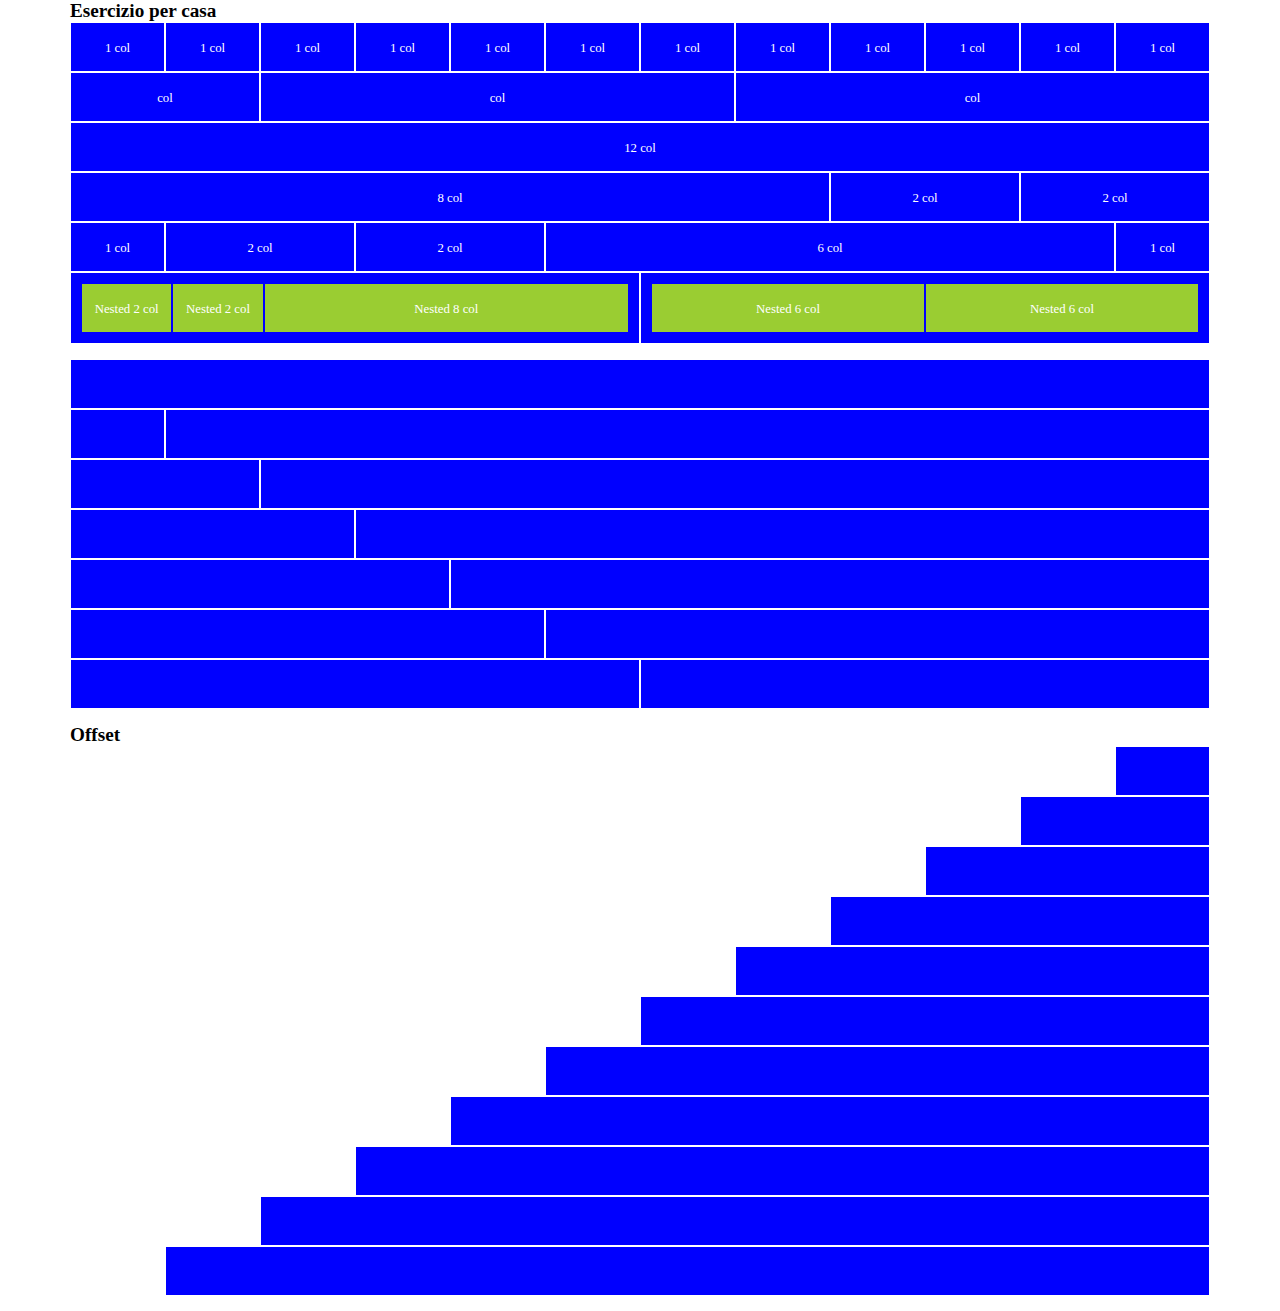
<file: index.html>
<!DOCTYPE html>
<html lang="en">
<head>
    <link rel="stylesheet" href="12bool.css">
    <link rel="stylesheet" href="style.css">
    <meta charset="UTF-8">
    <meta http-equiv="X-UA-Compatible" content="IE=edge">
    <meta name="viewport" content="width=device-width, initial-scale=1.0">
    <title>html-cs-12bool</title>
</head>
<body>

    <!-- primo container -->
    <div class="container">

        <h2>Esercizio per casa</h2>

        <div class="row">
            <div class="col-xs-1">
                <div class="box">
                    1 col
                </div>
            </div>
            <div class="col-xs-1">
                <div class="box">
                    1 col
                </div>
            </div>
            <div class="col-xs-1">
                <div class="box">
                    1 col
                </div>
            </div>
            <div class="col-xs-1">
                <div class="box">
                    1 col
                </div>
            </div>
            <div class="col-xs-1">
                <div class="box">
                    1 col
                </div>
            </div>
            <div class="col-xs-1">
                <div class="box">
                    1 col
                </div>
            </div>
            <div class="col-xs-1">
                <div class="box">
                    1 col
                </div>
            </div>
            <div class="col-xs-1">
                <div class="box">
                    1 col
                </div>
            </div>
            <div class="col-xs-1">
                <div class="box">
                    1 col
                </div>
            </div>
            <div class="col-xs-1">
                <div class="box">
                    1 col
                </div>
            </div>
            <div class="col-xs-1">
                <div class="box">
                    1 col
                </div>
            </div>
            <div class="col-xs-1">
                <div class="box">
                    1 col
                </div>
            </div>

        </div>

        <div class="row">
            <div class="col-xs-2">
                <div class="box">
                    col
                </div>
            </div>
            <div class="col-xs-5">
                <div class="box">
                    col
                </div>
            </div>
            <div class="col-xs-5">
                <div class="box">
                    col
                </div>
            </div>
        </div>

        <div class="row">
            <div class="col-xs-12">
                <div class="box">
                    12 col
                </div>
            </div>
        </div>

        <div class="row">
            <div class="col-xs-8">
                <div class="box">
                    8 col
                </div>
            </div>
            <div class="col-xs-2">
                <div class="box">
                    2 col
                </div>
            </div>
            <div class="col-xs-2">
                <div class="box">
                    2 col
                </div>
            </div>
        </div>

        <div class="row">
            <div class="col-xs-1">
                <div class="box">
                    1 col
                </div>
            </div>
            <div class="col-xs-2">
                <div class="box">
                    2 col
                </div>
            </div>
            <div class="col-xs-2">
                <div class="box">
                    2 col
                </div>
            </div>
            <div class="col-xs-6">
                <div class="box">
                    6 col
                </div>
            </div>
            <div class="col-xs-1">
                <div class="box">
                    1 col
                </div>
            </div>
        </div>

        <div class="row">
            <div class="col-xs-6 pad-10 bg-blue">
                <div class="row">
                    <div class="col-xs-2">
                        <div class="box-yl">
                            Nested 2 col
                        </div>
                    </div>
                    <div class="col-xs-2">
                        <div class="box-yl">
                            Nested 2 col
                        </div>
                    </div>
                    <div class="col-xs-8">
                        <div class="box-yl">
                            Nested 8 col
                        </div>
                    </div>
                </div>
            </div>
            <div class="col-xs-6 pad-10 bg-blue">
                <div class="row">
                    <div class="col-xs-6">
                        <div class="box-yl">
                            Nested 6 col
                        </div>
                    </div>
                    <div class="col-xs-6">
                        <div class="box-yl">
                            Nested 6 col
                        </div>
                    </div>
                </div>
            </div>
        </div>

    </div>

    <!-- secondo container -->
    <div class="container">

        <div class="row">
            <div class="col-xs-12">
                <div class="empty-box"></div>
            </div>
        </div>

        <div class="row">
            <div class="col-xs-1">
                <div class="empty-box"></div>
            </div>
            <div class="col-xs-11">
                <div class="empty-box"></div>
            </div>
        </div>

        <div class="row">
            <div class="col-xs-2">
                <div class="empty-box"></div>
            </div>
            <div class="col-xs-10">
                <div class="empty-box"></div>
            </div>
        </div>

        <div class="row">
            <div class="col-xs-3">
                <div class="empty-box"></div>
            </div>
            <div class="col-xs-9">
                <div class="empty-box"></div>
            </div>
        </div>

        <div class="row">
            <div class="col-xs-4">
                <div class="empty-box"></div>
            </div>
            <div class="col-xs-8">
                <div class="empty-box"></div>
            </div>
        </div>

        <div class="row">
            <div class="col-xs-5">
                <div class="empty-box"></div>
            </div>
            <div class="col-xs-7">
                <div class="empty-box"></div>
            </div>
        </div>

        <div class="row">
            <div class="col-xs-6">
                <div class="empty-box"></div>
            </div>
            <div class="col-xs-6">
                <div class="empty-box"></div>
            </div>
        </div>

    </div>

    <!-- terzo container offsets -->
    <div class="container">

        <h2>Offset</h2>
        
        <div class="row">
            <div class="col-xs-1 col-xs-offset-11">
                <div class="empty-box"></div>
            </div>
        </div>

        <div class="row">
            <div class="col-xs-2 col-xs-offset-10">
                <div class="empty-box"></div>
            </div>
        </div>

        <div class="row">
            <div class="col-xs-3 col-xs-offset-9">
                <div class="empty-box"></div>
            </div>
        </div>

        <div class="row">
            <div class="col-xs-4 col-xs-offset-8">
                <div class="empty-box"></div>
            </div>
        </div>

        <div class="row">
            <div class="col-xs-5 col-xs-offset-7">
                <div class="empty-box"></div>
            </div>
        </div>

        <div class="row">
            <div class="col-xs-6 col-xs-offset-6">
                <div class="empty-box"></div>
            </div>
        </div>

        <div class="row">
            <div class="col-xs-7 col-xs-offset-5">
                <div class="empty-box"></div>
            </div>
        </div>

        <div class="row">
            <div class="col-xs-8 col-xs-offset-4">
                <div class="empty-box"></div>
            </div>
        </div>

        <div class="row">
            <div class="col-xs-9 col-xs-offset-3">
                <div class="empty-box"></div>
            </div>
        </div>

        <div class="row">
            <div class="col-xs-10 col-xs-offset-2">
                <div class="empty-box"></div>
            </div>
        </div>

        <div class="row">
            <div class="col-xs-11 col-xs-offset-1">
                <div class="empty-box"></div>
            </div>
        </div>

    </div>




</body>
</html>
</file>
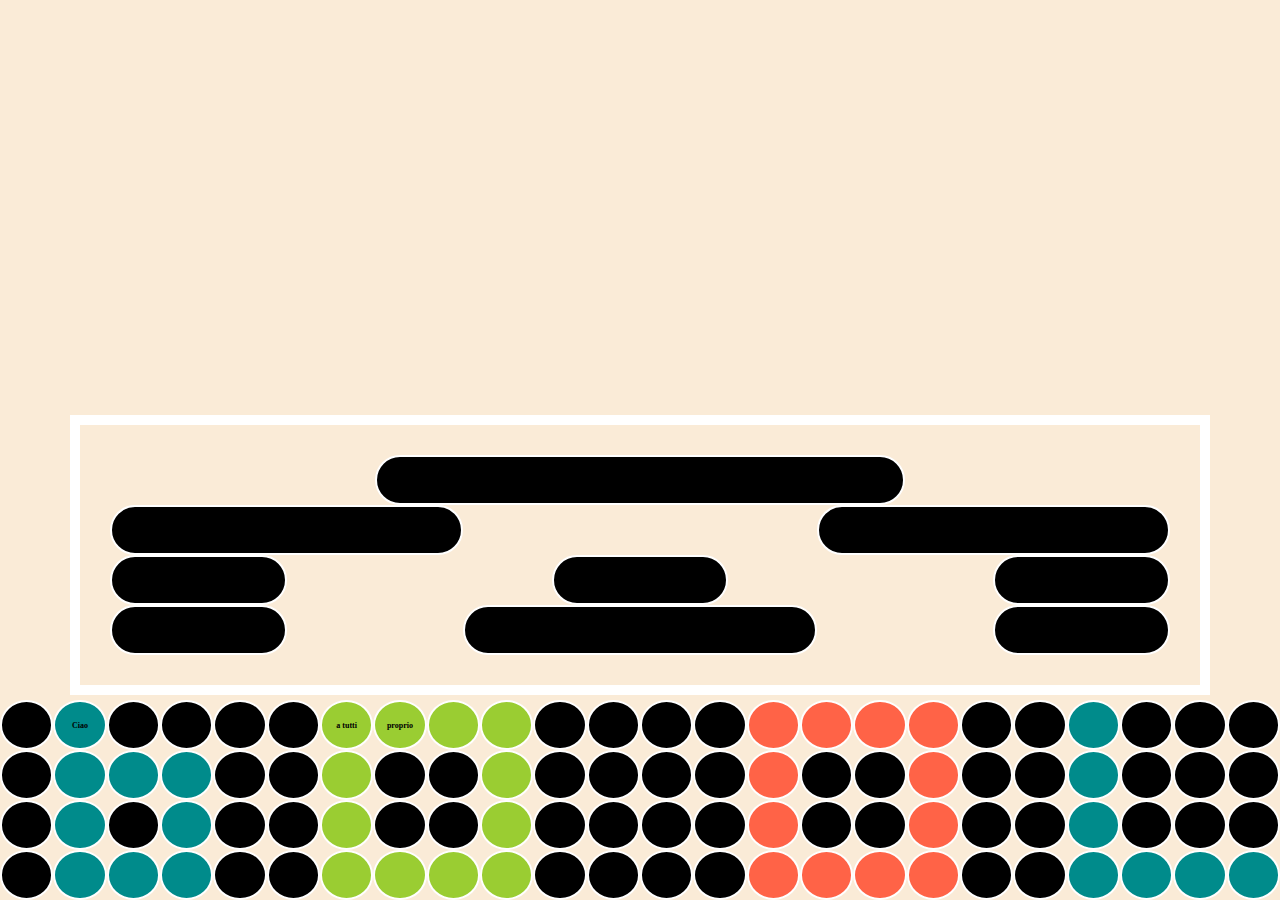
<file: bonus 1/index.html>
<!DOCTYPE html>
<html lang="en">
<head>
    <link rel="stylesheet" href="12bool.css">
    <link rel="stylesheet" href="style.css">
    <meta charset="UTF-8">
    <meta http-equiv="X-UA-Compatible" content="IE=edge">
    <meta name="viewport" content="width=device-width, initial-scale=1.0">
    <title>bonus puntinismo</title>
</head>
<body class="flex-col-rev">

    <div class="container-fluid">

        <!-- prima row -->
        <div class="row">

            <div class="col-xs-12">

                <div class="row">

                    <div class="col-xs-1 flex-row">
                        <div class="point-bk"></div>
                        <div class="point-cy align-center jus-cnt">
                            Ciao
                        </div>
                    </div>
                    <div class="col-xs-1 flex-row">
                        <div class="point-bk"></div>
                        <div class="point-bk"></div>
                    </div>
                    <div class="col-xs-1 flex-row">
                        <div class="point-bk"></div>
                        <div class="point-bk"></div>
                    </div>
                    <div class="col-xs-1 flex-row">
                        <div class="point-gr align-center jus-cnt">
                            a tutti
                        </div>
                        <div class="point-gr align-center jus-cnt">
                            proprio
                        </div>
                    </div>
                    <div class="col-xs-1 flex-row">
                        <div class="point-gr"></div>
                        <div class="point-gr"></div>
                    </div>
                    <div class="col-xs-1 flex-row">
                        <div class="point-bk"></div>
                        <div class="point-bk"></div>
                    </div>
                    <div class="col-xs-1 flex-row">
                        <div class="point-bk"></div>
                        <div class="point-bk"></div>
                    </div>
                    <div class="col-xs-1 flex-row">
                        <div class="point-rd"></div>
                        <div class="point-rd"></div>
                    </div>
                    <div class="col-xs-1 flex-row">
                        <div class="point-rd"></div>
                        <div class="point-rd"></div>
                    </div>
                    <div class="col-xs-1 flex-row">
                        <div class="point-bk"></div>
                        <div class="point-bk"></div>
                    </div>
                    <div class="col-xs-1 flex-row">
                        <div class="point-cy"></div>
                        <div class="point-bk"></div>
                    </div>
                    <div class="col-xs-1 flex-row">
                        <div class="point-bk"></div>
                        <div class="point-bk"></div>
                    </div>

                </div>

            </div>

        </div>


        <!-- seconda row -->
        <div class="row">

            <div class="col-xs-12">

                <div class="row">

                    <div class="col-xs-1 flex-row">
                        <div class="point-bk"></div>
                        <div class="point-cy"></div>
                    </div>
                    <div class="col-xs-1 flex-row">
                        <div class="point-cy"></div>
                        <div class="point-cy"></div>
                    </div>
                    <div class="col-xs-1 flex-row">
                        <div class="point-bk"></div>
                        <div class="point-bk"></div>
                    </div>
                    <div class="col-xs-1 flex-row">
                        <div class="point-gr"></div>
                        <div class="point-bk"></div>
                    </div>
                    <div class="col-xs-1 flex-row">
                        <div class="point-bk"></div>
                        <div class="point-gr"></div>
                    </div>
                    <div class="col-xs-1 flex-row">
                        <div class="point-bk"></div>
                        <div class="point-bk"></div>
                    </div>
                    <div class="col-xs-1 flex-row">
                        <div class="point-bk"></div>
                        <div class="point-bk"></div>
                    </div>
                    <div class="col-xs-1 flex-row">
                        <div class="point-rd"></div>
                        <div class="point-bk"></div>
                    </div>
                    <div class="col-xs-1 flex-row">
                        <div class="point-bk"></div>
                        <div class="point-rd"></div>
                    </div>
                    <div class="col-xs-1 flex-row">
                        <div class="point-bk"></div>
                        <div class="point-bk"></div>
                    </div>
                    <div class="col-xs-1 flex-row">
                        <div class="point-cy"></div>
                        <div class="point-bk"></div>
                    </div>
                    <div class="col-xs-1 flex-row">
                        <div class="point-bk"></div>
                        <div class="point-bk"></div>
                    </div>

                </div>

            </div>

        </div>

        <!-- terza row -->
        <div class="row">

            <div class="col-xs-12">

                <div class="row">

                    <div class="col-xs-1 flex-row">
                        <div class="point-bk"></div>
                        <div class="point-cy"></div>
                    </div>
                    <div class="col-xs-1 flex-row">
                        <div class="point-bk"></div>
                        <div class="point-cy"></div>
                    </div>
                    <div class="col-xs-1 flex-row">
                        <div class="point-bk"></div>
                        <div class="point-bk"></div>
                    </div>
                    <div class="col-xs-1 flex-row">
                        <div class="point-gr"></div>
                        <div class="point-bk"></div>
                    </div>
                    <div class="col-xs-1 flex-row">
                        <div class="point-bk"></div>
                        <div class="point-gr"></div>
                    </div>
                    <div class="col-xs-1 flex-row">
                        <div class="point-bk"></div>
                        <div class="point-bk"></div>
                    </div>
                    <div class="col-xs-1 flex-row">
                        <div class="point-bk"></div>
                        <div class="point-bk"></div>
                    </div>
                    <div class="col-xs-1 flex-row">
                        <div class="point-rd"></div>
                        <div class="point-bk"></div>
                    </div>
                    <div class="col-xs-1 flex-row">
                        <div class="point-bk"></div>
                        <div class="point-rd"></div>
                    </div>
                    <div class="col-xs-1 flex-row">
                        <div class="point-bk"></div>
                        <div class="point-bk"></div>
                    </div>
                    <div class="col-xs-1 flex-row">
                        <div class="point-cy"></div>
                        <div class="point-bk"></div>
                    </div>
                    <div class="col-xs-1 flex-row">
                        <div class="point-bk"></div>
                        <div class="point-bk"></div>
                    </div>

                </div>

            </div>

        </div>

        <!-- quarta row -->
        <div class="row">

            <div class="col-xs-12">

                <div class="row">

                    <div class="col-xs-1 flex-row">
                        <div class="point-bk"></div>
                        <div class="point-cy"></div>
                    </div>
                    <div class="col-xs-1 flex-row">
                        <div class="point-cy"></div>
                        <div class="point-cy"></div>
                    </div>
                    <div class="col-xs-1 flex-row">
                        <div class="point-bk"></div>
                        <div class="point-bk"></div>
                    </div>
                    <div class="col-xs-1 flex-row">
                        <div class="point-gr"></div>
                        <div class="point-gr"></div>
                    </div>
                    <div class="col-xs-1 flex-row">
                        <div class="point-gr"></div>
                        <div class="point-gr"></div>
                    </div>
                    <div class="col-xs-1 flex-row">
                        <div class="point-bk"></div>
                        <div class="point-bk"></div>
                    </div>
                    <div class="col-xs-1 flex-row">
                        <div class="point-bk"></div>
                        <div class="point-bk"></div>
                    </div>
                    <div class="col-xs-1 flex-row">
                        <div class="point-rd"></div>
                        <div class="point-rd"></div>
                    </div>
                    <div class="col-xs-1 flex-row">
                        <div class="point-rd"></div>
                        <div class="point-rd"></div>
                    </div>
                    <div class="col-xs-1 flex-row">
                        <div class="point-bk"></div>
                        <div class="point-bk"></div>
                    </div>
                    <div class="col-xs-1 flex-row">
                        <div class="point-cy"></div>
                        <div class="point-cy"></div>
                    </div>
                    <div class="col-xs-1 flex-row">
                        <div class="point-cy"></div>
                        <div class="point-cy"></div>
                    </div>

                </div>

            </div>

        </div>

    </div>

    <div class="container pad-30">

        <div class="row">

            <div class="col-xs-6 col-xs-offset-3">

                <div class="box">
                </div>

            </div>


        </div>

        <div class="row">

            <div class="col-xs-4">

                <div class="box"></div>

            </div>

            <div class="col-xs-4 col-xs-offset-4">

                <div class="box"></div>

            </div>

        </div>

        <div class="row jus-bet">

            <div class="col-xs-2">

                <div class="box"></div>

            </div>

            <div class="col-xs-2">

                <div class="box"></div>

            </div>

            <div class="col-xs-2">

                <div class="box"></div>

            </div>

        </div>

        <div class="row jus-bet">

            <div class="col-xs-2">

                <div class="box"></div>

            </div>

            <div class="col-xs-4">

                <div class="box"></div>

            </div>

            <div class="col-xs-2">

                <div class="box"></div>

            </div>

        </div>

    </div>

</body>
</html>
</file>
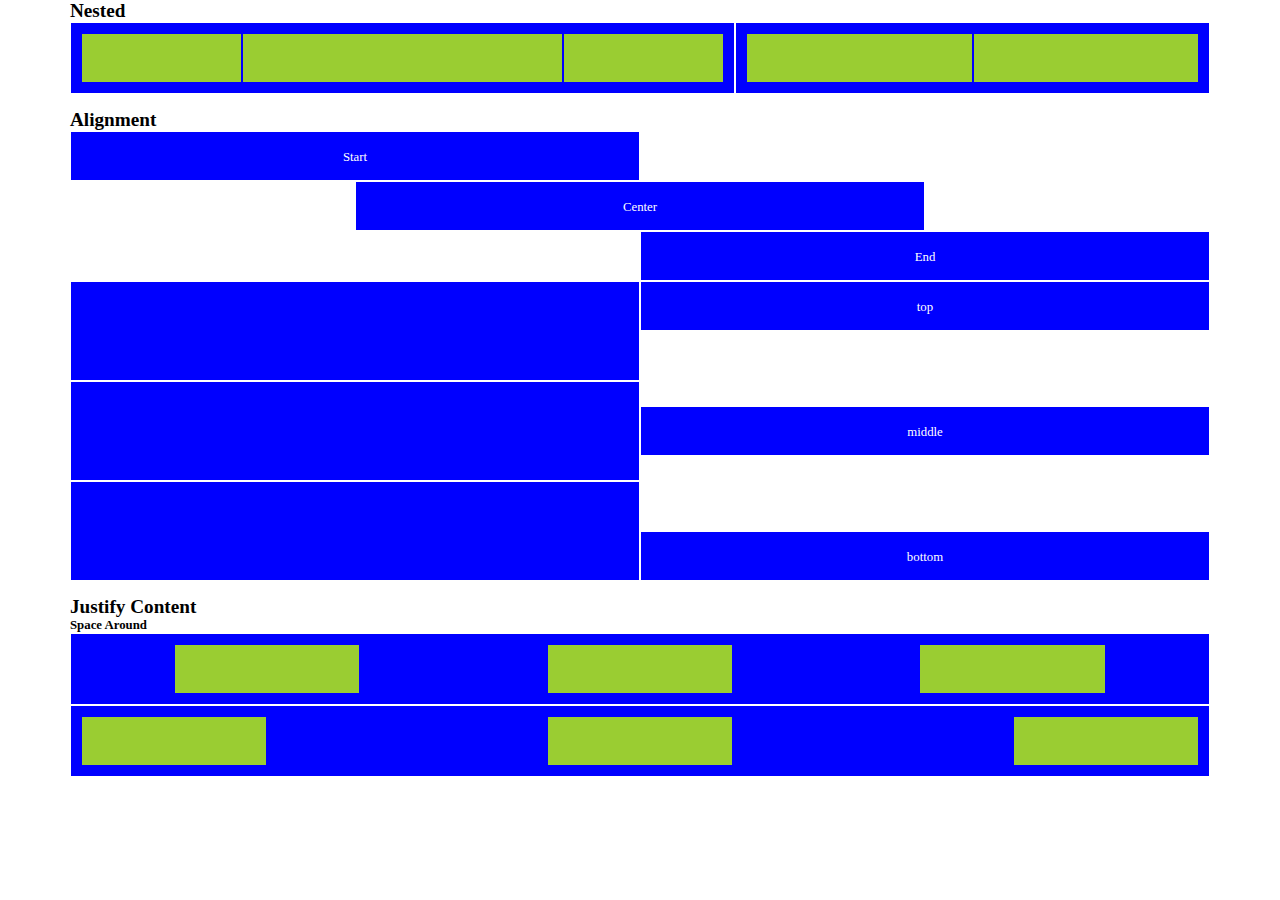
<file: bonus 2/index.html>
<!DOCTYPE html>
<html lang="en">
<head>
    <link rel="stylesheet" href="12bool.css">
    <link rel="stylesheet" href="style.css">
    <meta charset="UTF-8">
    <meta http-equiv="X-UA-Compatible" content="IE=edge">
    <meta name="viewport" content="width=device-width, initial-scale=1.0">
    <title>html-css-12bool-bonus</title>
</head>
<body>

    <!-- nested container -->
    <div class="container">

        <h2>Nested</h2>

        <div class="row">

            <div class="col-xs-7 bg-blue pad-10">
                <div class="row">
                    <div class="col-xs-3">
                        <div class="empty-byl"></div>
                    </div>
                    <div class="col-xs-6">
                        <div class="empty-byl"></div>
                    </div>
                    <div class="col-xs-3">
                        <div class="empty-byl"></div>
                    </div>
                </div>
            </div>

            <div class="col-xs-5 bg-blue pad-10">
                <div class="row">
                    <div class="col-xs-6">
                        <div class="empty-byl"></div>
                    </div>
                    <div class="col-xs-6">
                        <div class="empty-byl"></div>
                    </div>
                </div>
            </div>
        </div>
    </div>

    <!-- alignment container -->
    <div class="container">

        <h2>Alignment</h2>

        <div class="row">
            <div  class="col-xs-6">
                <div class="box">
                    Start
                </div>
            </div>
        </div>

        <div class="row">
            <div  class="col-xs-6 col-xs-offset-3">
                <div class="box">
                    Center
                </div>
            </div>
        </div>

        <div class="row">
            <div  class="col-xs-6 col-xs-offset-6">
                <div class="box">
                    End
                </div>
            </div>
        </div>

        <div class="row">
            <div class="col-xs-6">
                <div class="empty-big-box"></div>
            </div>
            <div class="col-xs-6 align-start">
                <div class="box ">
                    top
                </div>
            </div>
        </div>

        <div class="row">
            <div class="col-xs-6">
                <div class="empty-big-box"></div>
            </div>
            <div class="col-xs-6 align-center">
                <div class="box ">
                    middle
                </div>
            </div>
        </div>

        <div class="row">
            <div class="col-xs-6">
                <div class="empty-big-box"></div>
            </div>
            <div class="col-xs-6 align-end">
                <div class="box ">
                    bottom
                </div>
            </div>
        </div>

    </div>

    <!-- justify content container -->
    <div class="container">

        <h2>Justify Content</h2>
        <h4>Space Around</h4>

        <div class="row">

            <div class="col-xs-12 bg-blue pad-10">

                <div class="row jus-arnd">

                    <div class="col-xs-2">
                        <div class="empty-byl"></div>
                    </div>
                    <div class="col-xs-2">
                        <div class="empty-byl"></div>
                    </div>
                    <div class="col-xs-2">
                        <div class="empty-byl"></div>
                    </div>

                </div>

            </div>

        </div>

        <div class="row">

            <div class="col-xs-12 bg-blue pad-10">

                <div class="row jus-bet">

                    <div class="col-xs-2">
                        <div class="empty-byl"></div>
                    </div>
                    <div class="col-xs-2">
                        <div class="empty-byl"></div>
                    </div>
                    <div class="col-xs-2">
                        <div class="empty-byl"></div>
                    </div>

                </div>

            </div>

        </div>



    </div>




</body>
</html>
</file>
<file: 12bool.css>
*{
    box-sizing: border-box;
    margin: 0;
    padding: 0;
}

/* generali */
.pad-10{
    padding: 10px;
}

.bg-blue{
    background-color:blue ;
    border: 1px solid white;
}

.bg-yellow{
    background-color: yellow;
}

/* container e row */
.container{
    width: 1170px;
    max-width: 100%;
    /* in questo modo se restringo va a tutta larghezza */
    margin: 0px auto 15px;
}

.container-fluid{
    width: 100%;
    max-width: 100%;
    margin: 0 auto;
}

.row{
    display: flex;
    flex-direction: row;
    flex-wrap: wrap;
}

/* regole per le colonne  */

    /* mobile-first xs */
.col-xs-1{
    flex-basis: calc((100% / 12) * 1);
    min-width: calc((100% / 12) * 1);
}

.col-xs-2{
    flex-basis: calc((100% / 12) * 2);
    min-width: calc((100% / 12) * 2);
}

.col-xs-3{
    flex-basis: calc((100% / 12) * 3);
    min-width: calc((100% / 12) * 3);
}

.col-xs-4{
    flex-basis: calc((100% / 12) * 4);
    min-width: calc((100% / 12) * 4);
}

.col-xs-5{
    flex-basis: calc((100% / 12) * 5);
    min-width: calc((100% / 12) * 5);
}

.col-xs-6{
    flex-basis: calc((100% / 12) * 6);
    min-width: calc((100% / 12) * 6);
}

.col-xs-7{
    flex-basis: calc((100% / 12) * 7);
    min-width: calc((100% / 12) * 7);
}

.col-xs-8{
    flex-basis: calc((100% / 12) * 8);
    min-width: calc((100% / 12) * 8);
}

.col-xs-9{
    flex-basis: calc((100% / 12) * 9);
    min-width: calc((100% / 12) * 9);
}

.col-xs-10{
    flex-basis: calc((100% / 12) * 10);
    min-width: calc((100% / 12) * 10);
}

.col-xs-11{
    flex-basis: calc((100% / 12) * 11);
    min-width: calc((100% / 12) * 11);
}

.col-xs-12{
    flex-basis: calc((100% / 12) * 12);
    min-width: calc((100% / 12) * 12);
}

.col-xs-hide{
    display: none;
}

.col-xs-show{
    display: block;
}


/* regole per offset */
.col-xs-offset-1{
    margin-left: calc((100% / 12) * 1) ;
}

.col-xs-offset-2{
    margin-left: calc((100% / 12) * 2) ;
}

.col-xs-offset-3{
    margin-left: calc((100% / 12) * 3) ;
}

.col-xs-offset-4{
    margin-left: calc((100% / 12) * 4) ;
}

.col-xs-offset-5{
    margin-left: calc((100% / 12) * 5) ;
}

.col-xs-offset-6{
    margin-left: calc((100% / 12) * 6) ;
}

.col-xs-offset-7{
    margin-left: calc((100% / 12) * 7) ;
}

.col-xs-offset-8{
    margin-left: calc((100% / 12) * 8) ;
}

.col-xs-offset-9{
    margin-left: calc((100% / 12) * 9) ;
}

.col-xs-offset-10{
    margin-left: calc((100% / 12) * 10) ;
}

.col-xs-offset-11{
    margin-left: calc((100% / 12) * 11) ;
}


    /* colonne sm */
@media screen and (min-width: 576px) {

.container{
    width: 540px;
}

    /* regole per le colonne  */
.col-sm-1{
    flex-basis: calc((100% / 12) * 1);
    min-width: calc((100% / 12) * 1);
}

.col-sm-2{
    flex-basis: calc((100% / 12) * 2);
    min-width: calc((100% / 12) * 2);
}

.col-sm-3{
    flex-basis: calc((100% / 12) * 3);
    min-width: calc((100% / 12) * 3);
}

.col-sm-4{
    flex-basis: calc((100% / 12) * 4);
    min-width: calc((100% / 12) * 4);
}

.col-sm-5{
    flex-basis: calc((100% / 12) * 5);
    min-width: calc((100% / 12) * 5);
}

.col-sm-6{
    flex-basis: calc((100% / 12) * 6);
    min-width: calc((100% / 12) * 6);
}

.col-sm-7{
    flex-basis: calc((100% / 12) * 7);
    min-width: calc((100% / 12) * 7);
}

.col-sm-8{
    flex-basis: calc((100% / 12) * 8);
    min-width: calc((100% / 12) * 8);
}

.col-sm-9{
    flex-basis: calc((100% / 12) * 9);
    min-width: calc((100% / 12) * 9);
}

.col-sm-10{
    flex-basis: calc((100% / 12) * 10);
    min-width: calc((100% / 12) * 10);
}

.col-sm-11{
    flex-basis: calc((100% / 12) * 11);
    min-width: calc((100% / 12) * 11);
}

.col-sm-12{
    flex-basis: calc((100% / 12) * 12);
    min-width: calc((100% / 12) * 12);
}


/* regole per offset */
.col-sm-offset-1{
    margin-left: calc((100% / 12) * 1) ;
}

.col-sm-offset-2{
    margin-left: calc((100% / 12) * 2) ;
}

.col-sm-offset-3{
    margin-left: calc((100% / 12) * 3) ;
}

.col-sm-offset-4{
    margin-left: calc((100% / 12) * 4) ;
}

.col-sm-offset-5{
    margin-left: calc((100% / 12) * 5) ;
}

.col-sm-offset-6{
    margin-left: calc((100% / 12) * 6) ;
}

.col-sm-offset-7{
    margin-left: calc((100% / 12) * 7) ;
}

.col-sm-offset-8{
    margin-left: calc((100% / 12) * 8) ;
}

.col-sm-offset-9{
    margin-left: calc((100% / 12) * 9) ;
}

.col-sm-offset-10{
    margin-left: calc((100% / 12) * 1o) ;
}

.col-sm-offset-11{
    margin-left: calc((100% / 12) * 11) ;
}

.col-sm-show{
    display: block;
}

.col-sm-hide{
    display: none;
}

}

    /* colonne md */
@media screen and (min-width: 768px) {

.container{
    width: 720px;
}

    /* regole per le colonne  */
.col-md-1{
    flex-basis: calc((100% / 12) * 1);
    min-width: calc((100% / 12) * 1);
}

.col-md-2{
    flex-basis: calc((100% / 12) * 2);
    min-width: calc((100% / 12) * 2);
}

.col-md-3{
    flex-basis: calc((100% / 12) * 3);
    min-width: calc((100% / 12) * 3);
}

.col-md-4{
    flex-basis: calc((100% / 12) * 4);
    min-width: calc((100% / 12) * 4);
}

.col-md-5{
    flex-basis: calc((100% / 12) * 5);
    min-width: calc((100% / 12) * 5);
}

.col-md-6{
    flex-basis: calc((100% / 12) * 6);
    min-width: calc((100% / 12) * 6);
}

.col-md-7{
    flex-basis: calc((100% / 12) * 7);
    min-width: calc((100% / 12) * 7);
}

.col-md-8{
    flex-basis: calc((100% / 12) * 8);
    min-width: calc((100% / 12) * 8);
}

.col-md-9{
    flex-basis: calc((100% / 12) * 9);
    min-width: calc((100% / 12) * 9);
}

.col-md-10{
    flex-basis: calc((100% / 12) * 10);
    min-width: calc((100% / 12) * 10);
}

.col-md-11{
    flex-basis: calc((100% / 12) * 11);
    min-width: calc((100% / 12) * 11);
}

.col-md-12{
    flex-basis: calc((100% / 12) * 12);
    min-width: calc((100% / 12) * 12);
}


/* regole per offset */
.col-md-offset-1{
    margin-left: calc((100% / 12) * 1) ;
}

.col-md-offset-2{
    margin-left: calc((100% / 12) * 2) ;
}

.col-md-offset-3{
    margin-left: calc((100% / 12) * 3) ;
}

.col-md-offset-4{
    margin-left: calc((100% / 12) * 4) ;
}

.col-md-offset-5{
    margin-left: calc((100% / 12) * 5) ;
}

.col-md-offset-6{
    margin-left: calc((100% / 12) * 6) ;
}

.col-md-offset-7{
    margin-left: calc((100% / 12) * 7) ;
}

.col-md-offset-8{
    margin-left: calc((100% / 12) * 8) ;
}

.col-md-offset-9{
    margin-left: calc((100% / 12) * 9) ;
}

.col-md-offset-10{
    margin-left: calc((100% / 12) * 1o) ;
}

.col-md-offset-11{
    margin-left: calc((100% / 12) * 11) ;
}

.col-md-show{
    display: block;
}

.col-md-hide{
    display: none;
}

}

    /* colonne lg */
@media screen and (min-width: 992px) {

.container{
    width: 960px;
}


    /* regole per le colonne  */
.col-lg-1{
    flex-basis: calc((100% / 12) * 1);
    min-width: calc((100% / 12) * 1);
}

.col-lg-2{
    flex-basis: calc((100% / 12) * 2);
    min-width: calc((100% / 12) * 2);
}

.col-lg-3{
    flex-basis: calc((100% / 12) * 3);
    min-width: calc((100% / 12) * 3);
}

.col-lg-4{
    flex-basis: calc((100% / 12) * 4);
    min-width: calc((100% / 12) * 4);
}

.col-lg-5{
    flex-basis: calc((100% / 12) * 5);
    min-width: calc((100% / 12) * 5);
}

.col-lg-6{
    flex-basis: calc((100% / 12) * 6);
    min-width: calc((100% / 12) * 6);
}

.col-lg-7{
    flex-basis: calc((100% / 12) * 7);
    min-width: calc((100% / 12) * 7);
}

.col-lg-8{
    flex-basis: calc((100% / 12) * 8);
    min-width: calc((100% / 12) * 8);
}

.col-lg-9{
    flex-basis: calc((100% / 12) * 9);
    min-width: calc((100% / 12) * 9);
}

.col-lg-10{
    flex-basis: calc((100% / 12) * 10);
    min-width: calc((100% / 12) * 10);
}

.col-lg-11{
    flex-basis: calc((100% / 12) * 11);
    min-width: calc((100% / 12) * 11);
}

.col-lg-12{
    flex-basis: calc((100% / 12) * 12);
    min-width: calc((100% / 12) * 12);
}


/* regole per offset */
.col-lg-offset-1{
    margin-left: calc((100% / 12) * 1) ;
}

.col-lg-offset-2{
    margin-left: calc((100% / 12) * 2) ;
}

.col-lg-offset-3{
    margin-left: calc((100% / 12) * 3) ;
}

.col-lg-offset-4{
    margin-left: calc((100% / 12) * 4) ;
}

.col-lg-offset-5{
    margin-left: calc((100% / 12) * 5) ;
}

.col-lg-offset-6{
    margin-left: calc((100% / 12) * 6) ;
}

.col-lg-offset-7{
    margin-left: calc((100% / 12) * 7) ;
}

.col-lg-offset-8{
    margin-left: calc((100% / 12) * 8) ;
}

.col-lg-offset-9{
    margin-left: calc((100% / 12) * 9) ;
}

.col-lg-offset-10{
    margin-left: calc((100% / 12) * 1o) ;
}

.col-lg-offset-11{
    margin-left: calc((100% / 12) * 11) ;
}

.col-lg-show{
    display: block;
}

.col-lg-hide{
    display: none;
}

}

    /* regole xl */
@media screen and (min-width: 1200px) {

.container{
    width: 1140px;
}

    /* regole per le colonne  */
.col-xl-1{
    flex-basis: calc((100% / 12) * 1);
    min-width: calc((100% / 12) * 1);
}

.col-xl-2{
    flex-basis: calc((100% / 12) * 2);
    min-width: calc((100% / 12) * 2);
}

.col-xl-3{
    flex-basis: calc((100% / 12) * 3);
    min-width: calc((100% / 12) * 3);
}

.col-xl-4{
    flex-basis: calc((100% / 12) * 4);
    min-width: calc((100% / 12) * 4);
}

.col-xl-5{
    flex-basis: calc((100% / 12) * 5);
    min-width: calc((100% / 12) * 5);
}

.col-xl-6{
    flex-basis: calc((100% / 12) * 6);
    min-width: calc((100% / 12) * 6);
}

.col-xl-7{
    flex-basis: calc((100% / 12) * 7);
    min-width: calc((100% / 12) * 7);
}

.col-xl-8{
    flex-basis: calc((100% / 12) * 8);
    min-width: calc((100% / 12) * 8);
}

.col-xl-9{
    flex-basis: calc((100% / 12) * 9);
    min-width: calc((100% / 12) * 9);
}

.col-xl-10{
    flex-basis: calc((100% / 12) * 10);
    min-width: calc((100% / 12) * 10);
}

.col-xl-11{
    flex-basis: calc((100% / 12) * 11);
    min-width: calc((100% / 12) * 11);
}

.col-xl-12{
    flex-basis: calc((100% / 12) * 12);
    min-width: calc((100% / 12) * 12);
}


/* regole per offset */
.col-xl-offset-1{
    margin-left: calc((100% / 12) * 1) ;
}

.col-xl-offset-2{
    margin-left: calc((100% / 12) * 2) ;
}

.col-xl-offset-3{
    margin-left: calc((100% / 12) * 3) ;
}

.col-xl-offset-4{
    margin-left: calc((100% / 12) * 4) ;
}

.col-xl-offset-5{
    margin-left: calc((100% / 12) * 5) ;
}

.col-xl-offset-6{
    margin-left: calc((100% / 12) * 6) ;
}

.col-xl-offset-7{
    margin-left: calc((100% / 12) * 7) ;
}

.col-xl-offset-8{
    margin-left: calc((100% / 12) * 8) ;
}

.col-xl-offset-9{
    margin-left: calc((100% / 12) * 9) ;
}

.col-xl-offset-10{
    margin-left: calc((100% / 12) * 1o) ;
}

.col-xl-offset-11{
    margin-left: calc((100% / 12) * 11) ;
}

.col-xl-show{
    display: block;
}

.col-xl-hide{
    display: none;
}

}


    /* regole xxl */
@media screen and (min-width: 1400px) {

.container{
    width: 1320px;
}

    /* regole per le colonne  */
.col-xxl-1{
    flex-basis: calc((100% / 12) * 1);
    min-width: calc((100% / 12) * 1);
}

.col-xxl-2{
    flex-basis: calc((100% / 12) * 2);
    min-width: calc((100% / 12) * 2);
}

.col-xxl-3{
    flex-basis: calc((100% / 12) * 3);
    min-width: calc((100% / 12) * 3);
}

.col-xxl-4{
    flex-basis: calc((100% / 12) * 4);
    min-width: calc((100% / 12) * 4);
}

.col-xxl-5{
    flex-basis: calc((100% / 12) * 5);
    min-width: calc((100% / 12) * 5);
}

.col-xxl-6{
    flex-basis: calc((100% / 12) * 6);
    min-width: calc((100% / 12) * 6);
}

.col-xxl-7{
    flex-basis: calc((100% / 12) * 7);
    min-width: calc((100% / 12) * 7);
}

.col-xxl-8{
    flex-basis: calc((100% / 12) * 8);
    min-width: calc((100% / 12) * 8);
}

.col-xxl-9{
    flex-basis: calc((100% / 12) * 9);
    min-width: calc((100% / 12) * 9);
}

.col-xxl-10{
    flex-basis: calc((100% / 12) * 10);
    min-width: calc((100% / 12) * 10);
}

.col-xxl-11{
    flex-basis: calc((100% / 12) * 11);
    min-width: calc((100% / 12) * 11);
}

.col-xxl-12{
    flex-basis: calc((100% / 12) * 12);
    min-width: calc((100% / 12) * 12);
}


/* regole per offset */
.col-xxl-offset-1{
    margin-left: calc((100% / 12) * 1) ;
}

.col-xxl-offset-2{
    margin-left: calc((100% / 12) * 2) ;
}

.col-xxl-offset-3{
    margin-left: calc((100% / 12) * 3) ;
}

.col-xxl-offset-4{
    margin-left: calc((100% / 12) * 4) ;
}

.col-xxl-offset-5{
    margin-left: calc((100% / 12) * 5) ;
}

.col-xxl-offset-6{
    margin-left: calc((100% / 12) * 6) ;
}

.col-xxl-offset-7{
    margin-left: calc((100% / 12) * 7) ;
}

.col-xxl-offset-8{
    margin-left: calc((100% / 12) * 8) ;
}

.col-xxl-offset-9{
    margin-left: calc((100% / 12) * 9) ;
}

.col-xxl-offset-10{
    margin-left: calc((100% / 12) * 1o) ;
}

.col-xxl-offset-11{
    margin-left: calc((100% / 12) * 11) ;
}

.col-xxl-show{
    display: block;
}

.col-xxl-hide{
    display: none;
}

}
</file>
<file: style.css>
body{
    font-size: 0.8em;
}

.box{
    background-color: blue;
    color: white;
    height: 50px;
    line-height: 50px;
    text-align: center;
    border: 1px solid white;
}

.box-yl{
    background-color: yellowgreen;
    border: 1px solid blue;
    color: white;
    height: 50px;
    line-height: 50px;
    text-align: center;
}

.empty-box{
    background-color: blue;
    width: 100%;
    height: 50px;
    border: 1px solid white;
}
</file>
<file: bonus 1/12bool.css>
*{
    box-sizing: border-box;
    margin: 0;
    padding: 0;
}

/* generali */
.pad-10{
    padding: 10px;
}

.pad-30{
    padding: 30px;
}

.bg-blue{
    background-color:blue ;
    border: 1px solid white;
}

.bg-yellow{
    background-color: yellow;
}

/* flex */
.flex-row{
    display: flex;
    flex-direction: row;
}

.flex-row-rev{
    display: flex;
    flex-direction: row-reverse;
}

.flex-col-rev{
    display: flex;
    flex-direction: column-reverse;
}


.align-center{
    display: flex;
    align-items: center;
}

.align-start{
    display: flex;
    align-items: flex-start;
}

.align-end{
    display: flex;
    align-items: flex-end;
}

.jus-cnt{
    justify-content: center;
}

.jus-bet{
    display: flex;
    justify-content: space-between;
}

.jus-arnd{
    display: flex;
    justify-content: space-around;
}

/* container e row */
.container{
    width: 1170px;
    max-width: 100%;
    /* in questo modo se restringo va a tutta larghezza */
    margin: 0px auto 5px;
}

.container-fluid{
    width: 100%;
    max-width: 100%;
    margin: 0 auto;
}

.row{
    display: flex;
    flex-direction: row;
    flex-wrap: wrap;
}

/* regole per le colonne  */

    /* mobile-first xs */
.col-xs-1{
    flex-basis: calc((100% / 12) * 1);
    min-width: calc((100% / 12) * 1);
}

.col-xs-2{
    flex-basis: calc((100% / 12) * 2);
    min-width: calc((100% / 12) * 2);
}

.col-xs-3{
    flex-basis: calc((100% / 12) * 3);
    min-width: calc((100% / 12) * 3);
}

.col-xs-4{
    flex-basis: calc((100% / 12) * 4);
    min-width: calc((100% / 12) * 4);
}

.col-xs-5{
    flex-basis: calc((100% / 12) * 5);
    min-width: calc((100% / 12) * 5);
}

.col-xs-6{
    flex-basis: calc((100% / 12) * 6);
    min-width: calc((100% / 12) * 6);
}

.col-xs-7{
    flex-basis: calc((100% / 12) * 7);
    min-width: calc((100% / 12) * 7);
}

.col-xs-8{
    flex-basis: calc((100% / 12) * 8);
    min-width: calc((100% / 12) * 8);
}

.col-xs-9{
    flex-basis: calc((100% / 12) * 9);
    min-width: calc((100% / 12) * 9);
}

.col-xs-10{
    flex-basis: calc((100% / 12) * 10);
    min-width: calc((100% / 12) * 10);
}

.col-xs-11{
    flex-basis: calc((100% / 12) * 11);
    min-width: calc((100% / 12) * 11);
}

.col-xs-12{
    flex-basis: calc((100% / 12) * 12);
    min-width: calc((100% / 12) * 12);
}

.col-xs-hide{
    display: none;
}

.col-xs-show{
    display: block;
}


/* regole per offset */
.col-xs-offset-1{
    margin-left: calc((100% / 12) * 1) ;
}

.col-xs-offset-2{
    margin-left: calc((100% / 12) * 2) ;
}

.col-xs-offset-3{
    margin-left: calc((100% / 12) * 3) ;
}

.col-xs-offset-4{
    margin-left: calc((100% / 12) * 4) ;
}

.col-xs-offset-5{
    margin-left: calc((100% / 12) * 5) ;
}

.col-xs-offset-6{
    margin-left: calc((100% / 12) * 6) ;
}

.col-xs-offset-7{
    margin-left: calc((100% / 12) * 7) ;
}

.col-xs-offset-8{
    margin-left: calc((100% / 12) * 8) ;
}

.col-xs-offset-9{
    margin-left: calc((100% / 12) * 9) ;
}

.col-xs-offset-10{
    margin-left: calc((100% / 12) * 10) ;
}

.col-xs-offset-11{
    margin-left: calc((100% / 12) * 11) ;
}


    /* colonne sm */
@media screen and (min-width: 576px) {

.container{
    width: 540px;
}

    /* regole per le colonne  */
.col-sm-1{
    flex-basis: calc((100% / 12) * 1);
    min-width: calc((100% / 12) * 1);
}

.col-sm-2{
    flex-basis: calc((100% / 12) * 2);
    min-width: calc((100% / 12) * 2);
}

.col-sm-3{
    flex-basis: calc((100% / 12) * 3);
    min-width: calc((100% / 12) * 3);
}

.col-sm-4{
    flex-basis: calc((100% / 12) * 4);
    min-width: calc((100% / 12) * 4);
}

.col-sm-5{
    flex-basis: calc((100% / 12) * 5);
    min-width: calc((100% / 12) * 5);
}

.col-sm-6{
    flex-basis: calc((100% / 12) * 6);
    min-width: calc((100% / 12) * 6);
}

.col-sm-7{
    flex-basis: calc((100% / 12) * 7);
    min-width: calc((100% / 12) * 7);
}

.col-sm-8{
    flex-basis: calc((100% / 12) * 8);
    min-width: calc((100% / 12) * 8);
}

.col-sm-9{
    flex-basis: calc((100% / 12) * 9);
    min-width: calc((100% / 12) * 9);
}

.col-sm-10{
    flex-basis: calc((100% / 12) * 10);
    min-width: calc((100% / 12) * 10);
}

.col-sm-11{
    flex-basis: calc((100% / 12) * 11);
    min-width: calc((100% / 12) * 11);
}

.col-sm-12{
    flex-basis: calc((100% / 12) * 12);
    min-width: calc((100% / 12) * 12);
}


/* regole per offset */
.col-sm-offset-1{
    margin-left: calc((100% / 12) * 1) ;
}

.col-sm-offset-2{
    margin-left: calc((100% / 12) * 2) ;
}

.col-sm-offset-3{
    margin-left: calc((100% / 12) * 3) ;
}

.col-sm-offset-4{
    margin-left: calc((100% / 12) * 4) ;
}

.col-sm-offset-5{
    margin-left: calc((100% / 12) * 5) ;
}

.col-sm-offset-6{
    margin-left: calc((100% / 12) * 6) ;
}

.col-sm-offset-7{
    margin-left: calc((100% / 12) * 7) ;
}

.col-sm-offset-8{
    margin-left: calc((100% / 12) * 8) ;
}

.col-sm-offset-9{
    margin-left: calc((100% / 12) * 9) ;
}

.col-sm-offset-10{
    margin-left: calc((100% / 12) * 1o) ;
}

.col-sm-offset-11{
    margin-left: calc((100% / 12) * 11) ;
}

.col-sm-show{
    display: block;
}

.col-sm-hide{
    display: none;
}

}

    /* colonne md */
@media screen and (min-width: 768px) {

.container{
    width: 720px;
}

    /* regole per le colonne  */
.col-md-1{
    flex-basis: calc((100% / 12) * 1);
    min-width: calc((100% / 12) * 1);
}

.col-md-2{
    flex-basis: calc((100% / 12) * 2);
    min-width: calc((100% / 12) * 2);
}

.col-md-3{
    flex-basis: calc((100% / 12) * 3);
    min-width: calc((100% / 12) * 3);
}

.col-md-4{
    flex-basis: calc((100% / 12) * 4);
    min-width: calc((100% / 12) * 4);
}

.col-md-5{
    flex-basis: calc((100% / 12) * 5);
    min-width: calc((100% / 12) * 5);
}

.col-md-6{
    flex-basis: calc((100% / 12) * 6);
    min-width: calc((100% / 12) * 6);
}

.col-md-7{
    flex-basis: calc((100% / 12) * 7);
    min-width: calc((100% / 12) * 7);
}

.col-md-8{
    flex-basis: calc((100% / 12) * 8);
    min-width: calc((100% / 12) * 8);
}

.col-md-9{
    flex-basis: calc((100% / 12) * 9);
    min-width: calc((100% / 12) * 9);
}

.col-md-10{
    flex-basis: calc((100% / 12) * 10);
    min-width: calc((100% / 12) * 10);
}

.col-md-11{
    flex-basis: calc((100% / 12) * 11);
    min-width: calc((100% / 12) * 11);
}

.col-md-12{
    flex-basis: calc((100% / 12) * 12);
    min-width: calc((100% / 12) * 12);
}


/* regole per offset */
.col-md-offset-1{
    margin-left: calc((100% / 12) * 1) ;
}

.col-md-offset-2{
    margin-left: calc((100% / 12) * 2) ;
}

.col-md-offset-3{
    margin-left: calc((100% / 12) * 3) ;
}

.col-md-offset-4{
    margin-left: calc((100% / 12) * 4) ;
}

.col-md-offset-5{
    margin-left: calc((100% / 12) * 5) ;
}

.col-md-offset-6{
    margin-left: calc((100% / 12) * 6) ;
}

.col-md-offset-7{
    margin-left: calc((100% / 12) * 7) ;
}

.col-md-offset-8{
    margin-left: calc((100% / 12) * 8) ;
}

.col-md-offset-9{
    margin-left: calc((100% / 12) * 9) ;
}

.col-md-offset-10{
    margin-left: calc((100% / 12) * 1o) ;
}

.col-md-offset-11{
    margin-left: calc((100% / 12) * 11) ;
}

.col-md-show{
    display: block;
}

.col-md-hide{
    display: none;
}

}

    /* colonne lg */
@media screen and (min-width: 992px) {

.container{
    width: 960px;
}


    /* regole per le colonne  */
.col-lg-1{
    flex-basis: calc((100% / 12) * 1);
    min-width: calc((100% / 12) * 1);
}

.col-lg-2{
    flex-basis: calc((100% / 12) * 2);
    min-width: calc((100% / 12) * 2);
}

.col-lg-3{
    flex-basis: calc((100% / 12) * 3);
    min-width: calc((100% / 12) * 3);
}

.col-lg-4{
    flex-basis: calc((100% / 12) * 4);
    min-width: calc((100% / 12) * 4);
}

.col-lg-5{
    flex-basis: calc((100% / 12) * 5);
    min-width: calc((100% / 12) * 5);
}

.col-lg-6{
    flex-basis: calc((100% / 12) * 6);
    min-width: calc((100% / 12) * 6);
}

.col-lg-7{
    flex-basis: calc((100% / 12) * 7);
    min-width: calc((100% / 12) * 7);
}

.col-lg-8{
    flex-basis: calc((100% / 12) * 8);
    min-width: calc((100% / 12) * 8);
}

.col-lg-9{
    flex-basis: calc((100% / 12) * 9);
    min-width: calc((100% / 12) * 9);
}

.col-lg-10{
    flex-basis: calc((100% / 12) * 10);
    min-width: calc((100% / 12) * 10);
}

.col-lg-11{
    flex-basis: calc((100% / 12) * 11);
    min-width: calc((100% / 12) * 11);
}

.col-lg-12{
    flex-basis: calc((100% / 12) * 12);
    min-width: calc((100% / 12) * 12);
}


/* regole per offset */
.col-lg-offset-1{
    margin-left: calc((100% / 12) * 1) ;
}

.col-lg-offset-2{
    margin-left: calc((100% / 12) * 2) ;
}

.col-lg-offset-3{
    margin-left: calc((100% / 12) * 3) ;
}

.col-lg-offset-4{
    margin-left: calc((100% / 12) * 4) ;
}

.col-lg-offset-5{
    margin-left: calc((100% / 12) * 5) ;
}

.col-lg-offset-6{
    margin-left: calc((100% / 12) * 6) ;
}

.col-lg-offset-7{
    margin-left: calc((100% / 12) * 7) ;
}

.col-lg-offset-8{
    margin-left: calc((100% / 12) * 8) ;
}

.col-lg-offset-9{
    margin-left: calc((100% / 12) * 9) ;
}

.col-lg-offset-10{
    margin-left: calc((100% / 12) * 1o) ;
}

.col-lg-offset-11{
    margin-left: calc((100% / 12) * 11) ;
}

.col-lg-show{
    display: block;
}

.col-lg-hide{
    display: none;
}

}

    /* regole xl */
@media screen and (min-width: 1200px) {

.container{
    width: 1140px;
}

    /* regole per le colonne  */
.col-xl-1{
    flex-basis: calc((100% / 12) * 1);
    min-width: calc((100% / 12) * 1);
}

.col-xl-2{
    flex-basis: calc((100% / 12) * 2);
    min-width: calc((100% / 12) * 2);
}

.col-xl-3{
    flex-basis: calc((100% / 12) * 3);
    min-width: calc((100% / 12) * 3);
}

.col-xl-4{
    flex-basis: calc((100% / 12) * 4);
    min-width: calc((100% / 12) * 4);
}

.col-xl-5{
    flex-basis: calc((100% / 12) * 5);
    min-width: calc((100% / 12) * 5);
}

.col-xl-6{
    flex-basis: calc((100% / 12) * 6);
    min-width: calc((100% / 12) * 6);
}

.col-xl-7{
    flex-basis: calc((100% / 12) * 7);
    min-width: calc((100% / 12) * 7);
}

.col-xl-8{
    flex-basis: calc((100% / 12) * 8);
    min-width: calc((100% / 12) * 8);
}

.col-xl-9{
    flex-basis: calc((100% / 12) * 9);
    min-width: calc((100% / 12) * 9);
}

.col-xl-10{
    flex-basis: calc((100% / 12) * 10);
    min-width: calc((100% / 12) * 10);
}

.col-xl-11{
    flex-basis: calc((100% / 12) * 11);
    min-width: calc((100% / 12) * 11);
}

.col-xl-12{
    flex-basis: calc((100% / 12) * 12);
    min-width: calc((100% / 12) * 12);
}


/* regole per offset */
.col-xl-offset-1{
    margin-left: calc((100% / 12) * 1) ;
}

.col-xl-offset-2{
    margin-left: calc((100% / 12) * 2) ;
}

.col-xl-offset-3{
    margin-left: calc((100% / 12) * 3) ;
}

.col-xl-offset-4{
    margin-left: calc((100% / 12) * 4) ;
}

.col-xl-offset-5{
    margin-left: calc((100% / 12) * 5) ;
}

.col-xl-offset-6{
    margin-left: calc((100% / 12) * 6) ;
}

.col-xl-offset-7{
    margin-left: calc((100% / 12) * 7) ;
}

.col-xl-offset-8{
    margin-left: calc((100% / 12) * 8) ;
}

.col-xl-offset-9{
    margin-left: calc((100% / 12) * 9) ;
}

.col-xl-offset-10{
    margin-left: calc((100% / 12) * 1o) ;
}

.col-xl-offset-11{
    margin-left: calc((100% / 12) * 11) ;
}

.col-xl-show{
    display: block;
}

.col-xl-hide{
    display: none;
}

}


    /* regole xxl */
@media screen and (min-width: 1400px) {

.container{
    width: 1320px;
}

    /* regole per le colonne  */
.col-xxl-1{
    flex-basis: calc((100% / 12) * 1);
    min-width: calc((100% / 12) * 1);
}

.col-xxl-2{
    flex-basis: calc((100% / 12) * 2);
    min-width: calc((100% / 12) * 2);
}

.col-xxl-3{
    flex-basis: calc((100% / 12) * 3);
    min-width: calc((100% / 12) * 3);
}

.col-xxl-4{
    flex-basis: calc((100% / 12) * 4);
    min-width: calc((100% / 12) * 4);
}

.col-xxl-5{
    flex-basis: calc((100% / 12) * 5);
    min-width: calc((100% / 12) * 5);
}

.col-xxl-6{
    flex-basis: calc((100% / 12) * 6);
    min-width: calc((100% / 12) * 6);
}

.col-xxl-7{
    flex-basis: calc((100% / 12) * 7);
    min-width: calc((100% / 12) * 7);
}

.col-xxl-8{
    flex-basis: calc((100% / 12) * 8);
    min-width: calc((100% / 12) * 8);
}

.col-xxl-9{
    flex-basis: calc((100% / 12) * 9);
    min-width: calc((100% / 12) * 9);
}

.col-xxl-10{
    flex-basis: calc((100% / 12) * 10);
    min-width: calc((100% / 12) * 10);
}

.col-xxl-11{
    flex-basis: calc((100% / 12) * 11);
    min-width: calc((100% / 12) * 11);
}

.col-xxl-12{
    flex-basis: calc((100% / 12) * 12);
    min-width: calc((100% / 12) * 12);
}


/* regole per offset */
.col-xxl-offset-1{
    margin-left: calc((100% / 12) * 1) ;
}

.col-xxl-offset-2{
    margin-left: calc((100% / 12) * 2) ;
}

.col-xxl-offset-3{
    margin-left: calc((100% / 12) * 3) ;
}

.col-xxl-offset-4{
    margin-left: calc((100% / 12) * 4) ;
}

.col-xxl-offset-5{
    margin-left: calc((100% / 12) * 5) ;
}

.col-xxl-offset-6{
    margin-left: calc((100% / 12) * 6) ;
}

.col-xxl-offset-7{
    margin-left: calc((100% / 12) * 7) ;
}

.col-xxl-offset-8{
    margin-left: calc((100% / 12) * 8) ;
}

.col-xxl-offset-9{
    margin-left: calc((100% / 12) * 9) ;
}

.col-xxl-offset-10{
    margin-left: calc((100% / 12) * 1o) ;
}

.col-xxl-offset-11{
    margin-left: calc((100% / 12) * 11) ;
}

.col-xxl-show{
    display: block;
}

.col-xxl-hide{
    display: none;
}

}
</file>
<file: bonus 1/style.css>
body{
    background-color: antiquewhite;
    height: 100vh;
}

.container{
    border: 10px solid white;
}

.point-bk, .point-gr, .point-rd, .point-cy, .point-wh{
    height: 50px;
    border-radius: 50%;
    border:2px solid white;
    width: 50%;
    font-weight: bold;
    font-size: 0.5em;
}

.point-bk{
    background-color: black;
}

.point-gr{
    background-color: yellowgreen;
}

.point-rd{
    background-color: tomato;
}

.point-cy{
    background-color: darkcyan;
}

.point-wh{
    background-color: white;
}

.box{
    height: 50px;
    width: 100%;
    background-color: black;
    border-radius: 40px;
    border: 2px solid white;

}
</file>
<file: bonus 2/12bool.css>
*{
    box-sizing: border-box;
    margin: 0;
    padding: 0;
}

/* generali */
.pad-10{
    padding: 10px;
}

.bg-blue{
    background-color:blue ;
    border: 1px solid white;
}

.bg-yellow{
    background-color: yellow;
}

/* flex */
.align-center{
    display: flex;
    align-items: center;
}

.align-start{
    display: flex;
    align-items: flex-start;
}

.align-end{
    display: flex;
    align-items: flex-end;
}

.jus-bet{
    display: flex;
    justify-content: space-between;
}

.jus-arnd{
    display: flex;
    justify-content: space-around;
}

/* container e row */
.container{
    width: 1170px;
    max-width: 100%;
    /* in questo modo se restringo va a tutta larghezza */
    margin: 0px auto 15px;
}

.container-fluid{
    width: 100%;
    max-width: 100%;
    margin: 0 auto;
}

.row{
    display: flex;
    flex-direction: row;
    flex-wrap: wrap;
}

/* regole per le colonne  */

    /* mobile-first xs */
.col-xs-1{
    flex-basis: calc((100% / 12) * 1);
    min-width: calc((100% / 12) * 1);
}

.col-xs-2{
    flex-basis: calc((100% / 12) * 2);
    min-width: calc((100% / 12) * 2);
}

.col-xs-3{
    flex-basis: calc((100% / 12) * 3);
    min-width: calc((100% / 12) * 3);
}

.col-xs-4{
    flex-basis: calc((100% / 12) * 4);
    min-width: calc((100% / 12) * 4);
}

.col-xs-5{
    flex-basis: calc((100% / 12) * 5);
    min-width: calc((100% / 12) * 5);
}

.col-xs-6{
    flex-basis: calc((100% / 12) * 6);
    min-width: calc((100% / 12) * 6);
}

.col-xs-7{
    flex-basis: calc((100% / 12) * 7);
    min-width: calc((100% / 12) * 7);
}

.col-xs-8{
    flex-basis: calc((100% / 12) * 8);
    min-width: calc((100% / 12) * 8);
}

.col-xs-9{
    flex-basis: calc((100% / 12) * 9);
    min-width: calc((100% / 12) * 9);
}

.col-xs-10{
    flex-basis: calc((100% / 12) * 10);
    min-width: calc((100% / 12) * 10);
}

.col-xs-11{
    flex-basis: calc((100% / 12) * 11);
    min-width: calc((100% / 12) * 11);
}

.col-xs-12{
    flex-basis: calc((100% / 12) * 12);
    min-width: calc((100% / 12) * 12);
}

.col-xs-hide{
    display: none;
}

.col-xs-show{
    display: block;
}


/* regole per offset */
.col-xs-offset-1{
    margin-left: calc((100% / 12) * 1) ;
}

.col-xs-offset-2{
    margin-left: calc((100% / 12) * 2) ;
}

.col-xs-offset-3{
    margin-left: calc((100% / 12) * 3) ;
}

.col-xs-offset-4{
    margin-left: calc((100% / 12) * 4) ;
}

.col-xs-offset-5{
    margin-left: calc((100% / 12) * 5) ;
}

.col-xs-offset-6{
    margin-left: calc((100% / 12) * 6) ;
}

.col-xs-offset-7{
    margin-left: calc((100% / 12) * 7) ;
}

.col-xs-offset-8{
    margin-left: calc((100% / 12) * 8) ;
}

.col-xs-offset-9{
    margin-left: calc((100% / 12) * 9) ;
}

.col-xs-offset-10{
    margin-left: calc((100% / 12) * 10) ;
}

.col-xs-offset-11{
    margin-left: calc((100% / 12) * 11) ;
}


    /* colonne sm */
@media screen and (min-width: 576px) {

.container{
    width: 540px;
}

    /* regole per le colonne  */
.col-sm-1{
    flex-basis: calc((100% / 12) * 1);
    min-width: calc((100% / 12) * 1);
}

.col-sm-2{
    flex-basis: calc((100% / 12) * 2);
    min-width: calc((100% / 12) * 2);
}

.col-sm-3{
    flex-basis: calc((100% / 12) * 3);
    min-width: calc((100% / 12) * 3);
}

.col-sm-4{
    flex-basis: calc((100% / 12) * 4);
    min-width: calc((100% / 12) * 4);
}

.col-sm-5{
    flex-basis: calc((100% / 12) * 5);
    min-width: calc((100% / 12) * 5);
}

.col-sm-6{
    flex-basis: calc((100% / 12) * 6);
    min-width: calc((100% / 12) * 6);
}

.col-sm-7{
    flex-basis: calc((100% / 12) * 7);
    min-width: calc((100% / 12) * 7);
}

.col-sm-8{
    flex-basis: calc((100% / 12) * 8);
    min-width: calc((100% / 12) * 8);
}

.col-sm-9{
    flex-basis: calc((100% / 12) * 9);
    min-width: calc((100% / 12) * 9);
}

.col-sm-10{
    flex-basis: calc((100% / 12) * 10);
    min-width: calc((100% / 12) * 10);
}

.col-sm-11{
    flex-basis: calc((100% / 12) * 11);
    min-width: calc((100% / 12) * 11);
}

.col-sm-12{
    flex-basis: calc((100% / 12) * 12);
    min-width: calc((100% / 12) * 12);
}


/* regole per offset */
.col-sm-offset-1{
    margin-left: calc((100% / 12) * 1) ;
}

.col-sm-offset-2{
    margin-left: calc((100% / 12) * 2) ;
}

.col-sm-offset-3{
    margin-left: calc((100% / 12) * 3) ;
}

.col-sm-offset-4{
    margin-left: calc((100% / 12) * 4) ;
}

.col-sm-offset-5{
    margin-left: calc((100% / 12) * 5) ;
}

.col-sm-offset-6{
    margin-left: calc((100% / 12) * 6) ;
}

.col-sm-offset-7{
    margin-left: calc((100% / 12) * 7) ;
}

.col-sm-offset-8{
    margin-left: calc((100% / 12) * 8) ;
}

.col-sm-offset-9{
    margin-left: calc((100% / 12) * 9) ;
}

.col-sm-offset-10{
    margin-left: calc((100% / 12) * 1o) ;
}

.col-sm-offset-11{
    margin-left: calc((100% / 12) * 11) ;
}

.col-sm-show{
    display: block;
}

.col-sm-hide{
    display: none;
}

}

    /* colonne md */
@media screen and (min-width: 768px) {

.container{
    width: 720px;
}

    /* regole per le colonne  */
.col-md-1{
    flex-basis: calc((100% / 12) * 1);
    min-width: calc((100% / 12) * 1);
}

.col-md-2{
    flex-basis: calc((100% / 12) * 2);
    min-width: calc((100% / 12) * 2);
}

.col-md-3{
    flex-basis: calc((100% / 12) * 3);
    min-width: calc((100% / 12) * 3);
}

.col-md-4{
    flex-basis: calc((100% / 12) * 4);
    min-width: calc((100% / 12) * 4);
}

.col-md-5{
    flex-basis: calc((100% / 12) * 5);
    min-width: calc((100% / 12) * 5);
}

.col-md-6{
    flex-basis: calc((100% / 12) * 6);
    min-width: calc((100% / 12) * 6);
}

.col-md-7{
    flex-basis: calc((100% / 12) * 7);
    min-width: calc((100% / 12) * 7);
}

.col-md-8{
    flex-basis: calc((100% / 12) * 8);
    min-width: calc((100% / 12) * 8);
}

.col-md-9{
    flex-basis: calc((100% / 12) * 9);
    min-width: calc((100% / 12) * 9);
}

.col-md-10{
    flex-basis: calc((100% / 12) * 10);
    min-width: calc((100% / 12) * 10);
}

.col-md-11{
    flex-basis: calc((100% / 12) * 11);
    min-width: calc((100% / 12) * 11);
}

.col-md-12{
    flex-basis: calc((100% / 12) * 12);
    min-width: calc((100% / 12) * 12);
}


/* regole per offset */
.col-md-offset-1{
    margin-left: calc((100% / 12) * 1) ;
}

.col-md-offset-2{
    margin-left: calc((100% / 12) * 2) ;
}

.col-md-offset-3{
    margin-left: calc((100% / 12) * 3) ;
}

.col-md-offset-4{
    margin-left: calc((100% / 12) * 4) ;
}

.col-md-offset-5{
    margin-left: calc((100% / 12) * 5) ;
}

.col-md-offset-6{
    margin-left: calc((100% / 12) * 6) ;
}

.col-md-offset-7{
    margin-left: calc((100% / 12) * 7) ;
}

.col-md-offset-8{
    margin-left: calc((100% / 12) * 8) ;
}

.col-md-offset-9{
    margin-left: calc((100% / 12) * 9) ;
}

.col-md-offset-10{
    margin-left: calc((100% / 12) * 1o) ;
}

.col-md-offset-11{
    margin-left: calc((100% / 12) * 11) ;
}

.col-md-show{
    display: block;
}

.col-md-hide{
    display: none;
}

}

    /* colonne lg */
@media screen and (min-width: 992px) {

.container{
    width: 960px;
}


    /* regole per le colonne  */
.col-lg-1{
    flex-basis: calc((100% / 12) * 1);
    min-width: calc((100% / 12) * 1);
}

.col-lg-2{
    flex-basis: calc((100% / 12) * 2);
    min-width: calc((100% / 12) * 2);
}

.col-lg-3{
    flex-basis: calc((100% / 12) * 3);
    min-width: calc((100% / 12) * 3);
}

.col-lg-4{
    flex-basis: calc((100% / 12) * 4);
    min-width: calc((100% / 12) * 4);
}

.col-lg-5{
    flex-basis: calc((100% / 12) * 5);
    min-width: calc((100% / 12) * 5);
}

.col-lg-6{
    flex-basis: calc((100% / 12) * 6);
    min-width: calc((100% / 12) * 6);
}

.col-lg-7{
    flex-basis: calc((100% / 12) * 7);
    min-width: calc((100% / 12) * 7);
}

.col-lg-8{
    flex-basis: calc((100% / 12) * 8);
    min-width: calc((100% / 12) * 8);
}

.col-lg-9{
    flex-basis: calc((100% / 12) * 9);
    min-width: calc((100% / 12) * 9);
}

.col-lg-10{
    flex-basis: calc((100% / 12) * 10);
    min-width: calc((100% / 12) * 10);
}

.col-lg-11{
    flex-basis: calc((100% / 12) * 11);
    min-width: calc((100% / 12) * 11);
}

.col-lg-12{
    flex-basis: calc((100% / 12) * 12);
    min-width: calc((100% / 12) * 12);
}


/* regole per offset */
.col-lg-offset-1{
    margin-left: calc((100% / 12) * 1) ;
}

.col-lg-offset-2{
    margin-left: calc((100% / 12) * 2) ;
}

.col-lg-offset-3{
    margin-left: calc((100% / 12) * 3) ;
}

.col-lg-offset-4{
    margin-left: calc((100% / 12) * 4) ;
}

.col-lg-offset-5{
    margin-left: calc((100% / 12) * 5) ;
}

.col-lg-offset-6{
    margin-left: calc((100% / 12) * 6) ;
}

.col-lg-offset-7{
    margin-left: calc((100% / 12) * 7) ;
}

.col-lg-offset-8{
    margin-left: calc((100% / 12) * 8) ;
}

.col-lg-offset-9{
    margin-left: calc((100% / 12) * 9) ;
}

.col-lg-offset-10{
    margin-left: calc((100% / 12) * 1o) ;
}

.col-lg-offset-11{
    margin-left: calc((100% / 12) * 11) ;
}

.col-lg-show{
    display: block;
}

.col-lg-hide{
    display: none;
}

}

    /* regole xl */
@media screen and (min-width: 1200px) {

.container{
    width: 1140px;
}

    /* regole per le colonne  */
.col-xl-1{
    flex-basis: calc((100% / 12) * 1);
    min-width: calc((100% / 12) * 1);
}

.col-xl-2{
    flex-basis: calc((100% / 12) * 2);
    min-width: calc((100% / 12) * 2);
}

.col-xl-3{
    flex-basis: calc((100% / 12) * 3);
    min-width: calc((100% / 12) * 3);
}

.col-xl-4{
    flex-basis: calc((100% / 12) * 4);
    min-width: calc((100% / 12) * 4);
}

.col-xl-5{
    flex-basis: calc((100% / 12) * 5);
    min-width: calc((100% / 12) * 5);
}

.col-xl-6{
    flex-basis: calc((100% / 12) * 6);
    min-width: calc((100% / 12) * 6);
}

.col-xl-7{
    flex-basis: calc((100% / 12) * 7);
    min-width: calc((100% / 12) * 7);
}

.col-xl-8{
    flex-basis: calc((100% / 12) * 8);
    min-width: calc((100% / 12) * 8);
}

.col-xl-9{
    flex-basis: calc((100% / 12) * 9);
    min-width: calc((100% / 12) * 9);
}

.col-xl-10{
    flex-basis: calc((100% / 12) * 10);
    min-width: calc((100% / 12) * 10);
}

.col-xl-11{
    flex-basis: calc((100% / 12) * 11);
    min-width: calc((100% / 12) * 11);
}

.col-xl-12{
    flex-basis: calc((100% / 12) * 12);
    min-width: calc((100% / 12) * 12);
}


/* regole per offset */
.col-xl-offset-1{
    margin-left: calc((100% / 12) * 1) ;
}

.col-xl-offset-2{
    margin-left: calc((100% / 12) * 2) ;
}

.col-xl-offset-3{
    margin-left: calc((100% / 12) * 3) ;
}

.col-xl-offset-4{
    margin-left: calc((100% / 12) * 4) ;
}

.col-xl-offset-5{
    margin-left: calc((100% / 12) * 5) ;
}

.col-xl-offset-6{
    margin-left: calc((100% / 12) * 6) ;
}

.col-xl-offset-7{
    margin-left: calc((100% / 12) * 7) ;
}

.col-xl-offset-8{
    margin-left: calc((100% / 12) * 8) ;
}

.col-xl-offset-9{
    margin-left: calc((100% / 12) * 9) ;
}

.col-xl-offset-10{
    margin-left: calc((100% / 12) * 1o) ;
}

.col-xl-offset-11{
    margin-left: calc((100% / 12) * 11) ;
}

.col-xl-show{
    display: block;
}

.col-xl-hide{
    display: none;
}

}


    /* regole xxl */
@media screen and (min-width: 1400px) {

.container{
    width: 1320px;
}

    /* regole per le colonne  */
.col-xxl-1{
    flex-basis: calc((100% / 12) * 1);
    min-width: calc((100% / 12) * 1);
}

.col-xxl-2{
    flex-basis: calc((100% / 12) * 2);
    min-width: calc((100% / 12) * 2);
}

.col-xxl-3{
    flex-basis: calc((100% / 12) * 3);
    min-width: calc((100% / 12) * 3);
}

.col-xxl-4{
    flex-basis: calc((100% / 12) * 4);
    min-width: calc((100% / 12) * 4);
}

.col-xxl-5{
    flex-basis: calc((100% / 12) * 5);
    min-width: calc((100% / 12) * 5);
}

.col-xxl-6{
    flex-basis: calc((100% / 12) * 6);
    min-width: calc((100% / 12) * 6);
}

.col-xxl-7{
    flex-basis: calc((100% / 12) * 7);
    min-width: calc((100% / 12) * 7);
}

.col-xxl-8{
    flex-basis: calc((100% / 12) * 8);
    min-width: calc((100% / 12) * 8);
}

.col-xxl-9{
    flex-basis: calc((100% / 12) * 9);
    min-width: calc((100% / 12) * 9);
}

.col-xxl-10{
    flex-basis: calc((100% / 12) * 10);
    min-width: calc((100% / 12) * 10);
}

.col-xxl-11{
    flex-basis: calc((100% / 12) * 11);
    min-width: calc((100% / 12) * 11);
}

.col-xxl-12{
    flex-basis: calc((100% / 12) * 12);
    min-width: calc((100% / 12) * 12);
}


/* regole per offset */
.col-xxl-offset-1{
    margin-left: calc((100% / 12) * 1) ;
}

.col-xxl-offset-2{
    margin-left: calc((100% / 12) * 2) ;
}

.col-xxl-offset-3{
    margin-left: calc((100% / 12) * 3) ;
}

.col-xxl-offset-4{
    margin-left: calc((100% / 12) * 4) ;
}

.col-xxl-offset-5{
    margin-left: calc((100% / 12) * 5) ;
}

.col-xxl-offset-6{
    margin-left: calc((100% / 12) * 6) ;
}

.col-xxl-offset-7{
    margin-left: calc((100% / 12) * 7) ;
}

.col-xxl-offset-8{
    margin-left: calc((100% / 12) * 8) ;
}

.col-xxl-offset-9{
    margin-left: calc((100% / 12) * 9) ;
}

.col-xxl-offset-10{
    margin-left: calc((100% / 12) * 1o) ;
}

.col-xxl-offset-11{
    margin-left: calc((100% / 12) * 11) ;
}

.col-xxl-show{
    display: block;
}

.col-xxl-hide{
    display: none;
}

}
</file>
<file: bonus 2/style.css>
body{
    font-size: 0.8em;
}

.box{
    background-color: blue;
    color: white;
    height: 50px;
    line-height: 50px;
    width: 100%;
    text-align: center;
    border: 1px solid white;
}

.box-yl{
    background-color: yellowgreen;
    border: 1px solid blue;
    color: white;
    height: 50px;
    line-height: 50px;
    text-align: center;
}

.empty-box{
    background-color: blue;
    width: 100%;
    height: 50px;
    border: 1px solid white;
}

.empty-big-box{
    background-color: blue;
    width: 100%;
    height: 100px;
    border: 1px solid white;
}

.empty-byl{
    background-color: yellowgreen;
    width: 100%;
    height: 50px;
    border: 1px solid blue;
}
</file>
